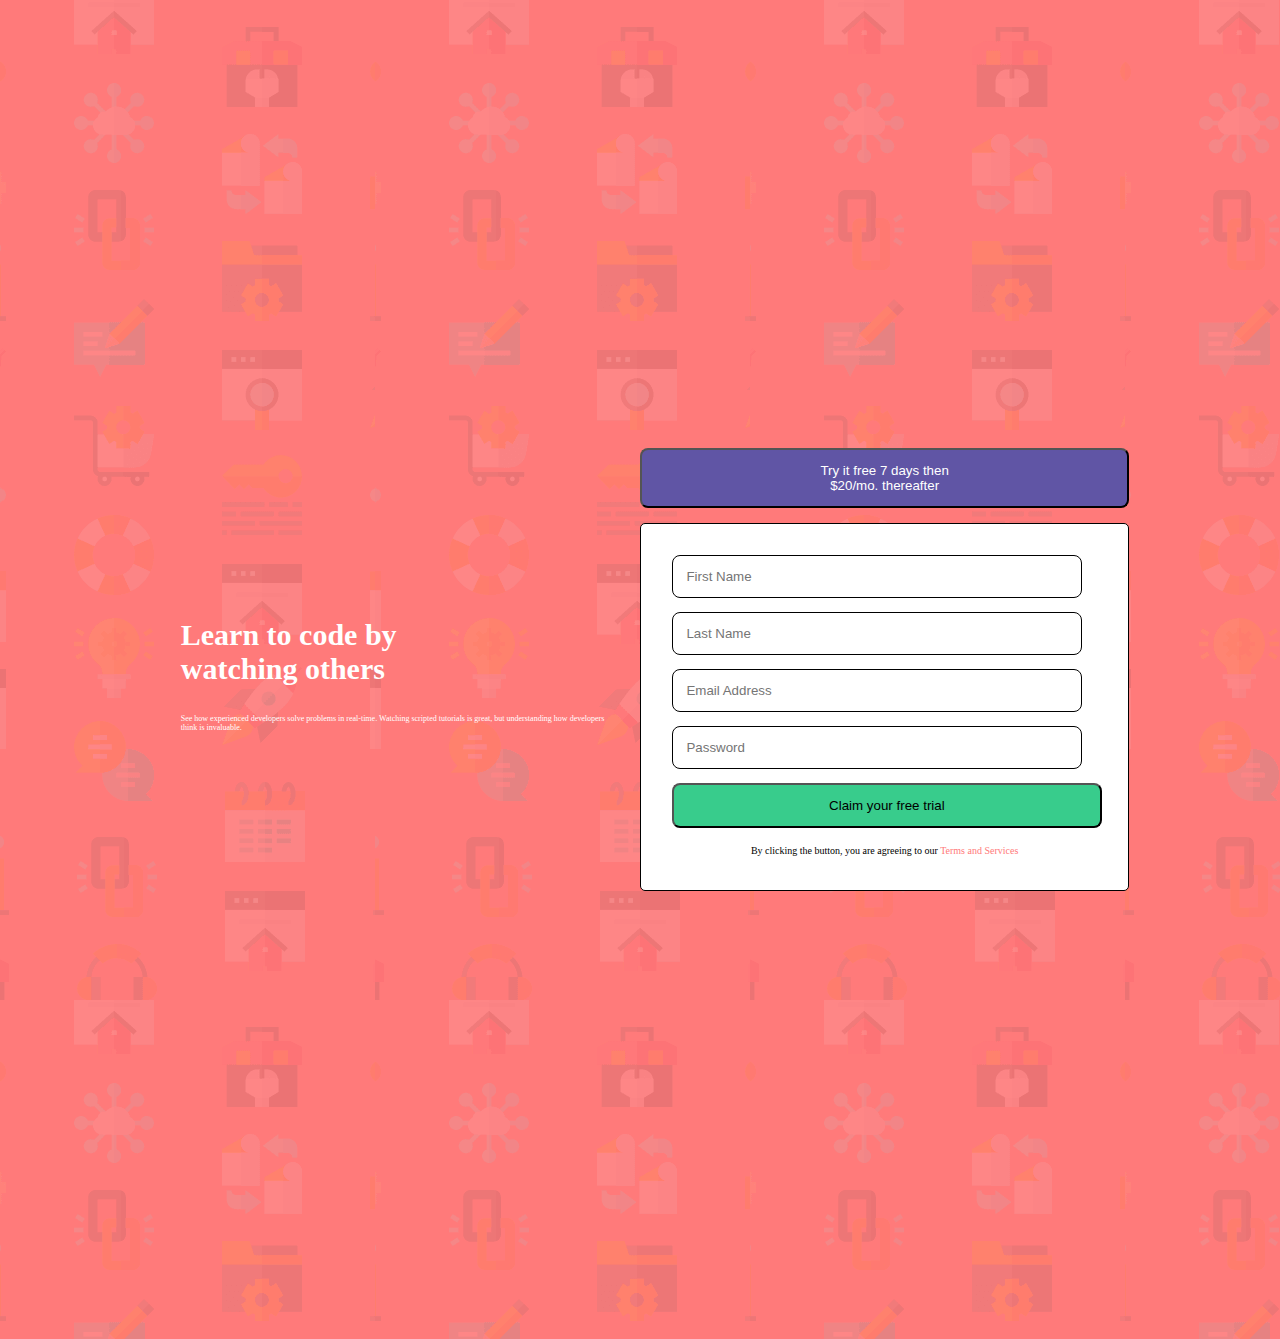
<file: index.html>
<!DOCTYPE html>
<html lang="en">
<head>
  <meta charset="UTF-8">
  <meta name="viewport" content="width=device-width, initial-scale=1.0"> <!-- displays site properly based on user's device -->

  <link rel="icon" type="image/png" sizes="32x32" href="./images/favicon-32x32.png">
  
  <title>Frontend Mentor | Intro component with sign up form</title>
  
  <link rel="stylesheet" href="css/mobile.css" type="text/css" />
  
  <link rel="stylesheet" href="css/desktop.css" type="text/css" />

</head>
<body>
  <div>
  
  <section class="top">

  <h1 id="me">Learn to code by watching others</h1>

  <p>
      
  See how experienced developers solve 
        problems in real-time. Watching 
          scripted tutorials is great, but
  understanding how developers think is
                          invaluable.
  </p>

  </section>

  <section id="top-button">
    
  <button id="free-trial1" type="submit">Try it free 7 days then <br />$20/mo. thereafter</button>
  
  </section>
  

  <form novalidate="" id="you" action="" method="post" accept-charset="utf-8" >
  <input id="name" placeholder="First Name" required type="text" minlength="3" />
  <span class="error" aria-live="polite"></span>
  <input id="lname" placeholder="Last Name" required type="text" minlength="3" />
  <span class="error" aria-live="polite"></span>
  <input id="mail" placeholder="Email Address" required="" type="email" minlength="3" />
  <span class="error" aria-live="polite"></span>
  <input id="password" placeholder="Password" required="" type="password" minlength="5" /> 
  <span class="error" aria-live="polite"></span>
  
   <button type="submit" id="free-trial2" >Claim your free trial</button>

 <p> By clicking the button, you are agreeing to our <a href="#">Terms and Services</a>
 </p>
 </form>
  
 </div>
  
  <script src="home.js" type="text/javascript" charset="utf-8">
  </script>
</body>
</html>
</file>
<file: css/mobile.css>
body {
  background-image: url('/images/bg-intro-mobile.png');
  font-size: 15px;
  padding: 3%;
  background-color: hsl(0, 100%, 74%);
}
.top { 
  color: white;
}
.top h1 {
  padding: 0 1.5em;
}
.top p {
  white-space: pre;
}
#free-trial1 {
  width: 100%;
  padding: 1em;
  border-radius: 8px;
  background-color: hsl(248, 32%, 49%);
  color: white;
}
form {
  padding: 5%;
  margin-top: 1em;
  background-color: white;
  border-radius: 5px;
  border: 1px solid;
}
form input {
  border: 0.5px solid;
  outline: none;
  padding: 1em 0 1em 1em;
  width: 90%;
}
.error {
  border-color: black;
}
.active {
  border-color: hsl(0, 100%, 74%);
  color: hsl(0, 100%, 74%);
}
form #free-trial2 {
  width: 98%;
  padding: 1em;
  background-color: hsl(154, 59%, 51%);
}
form input, form #free-trial2 {
  margin: .5em;
  border-radius: 8px;
}
div {
  margin-left: 2em;
}
form p {
  padding: 0 2.5em;
  font-size: 10px;
  text-align: center;
}
a {
  color: hsl(0, 100%, 74%);
  text-decoration: none;
}
a, input:hover {
  border-color: hsl(0, 100%, 74%);
  color: hsl(0, 100%, 74%);
}
</file>
<file: css/desktop.css>
@media (min-width: 800px) {
  div {
    display: grid;
    grid-template-columns: 1fr 1fr;
    padding: 3em;
    margin: 30% 5%;
    grid-template-rows: 4em;
  }
  .top {
    padding: 10em 2em 0em;
    display: grid;
  }
  .top h1 {
    padding: 0em 4em 0em 0em;
  }
  .top p {
    white-space: normal;
    font-size: 8px;
  }
  #top-button {
    grid-column: 2/3;
  }
  form {
    grid-column: 2/3;
  }
}
</file>
